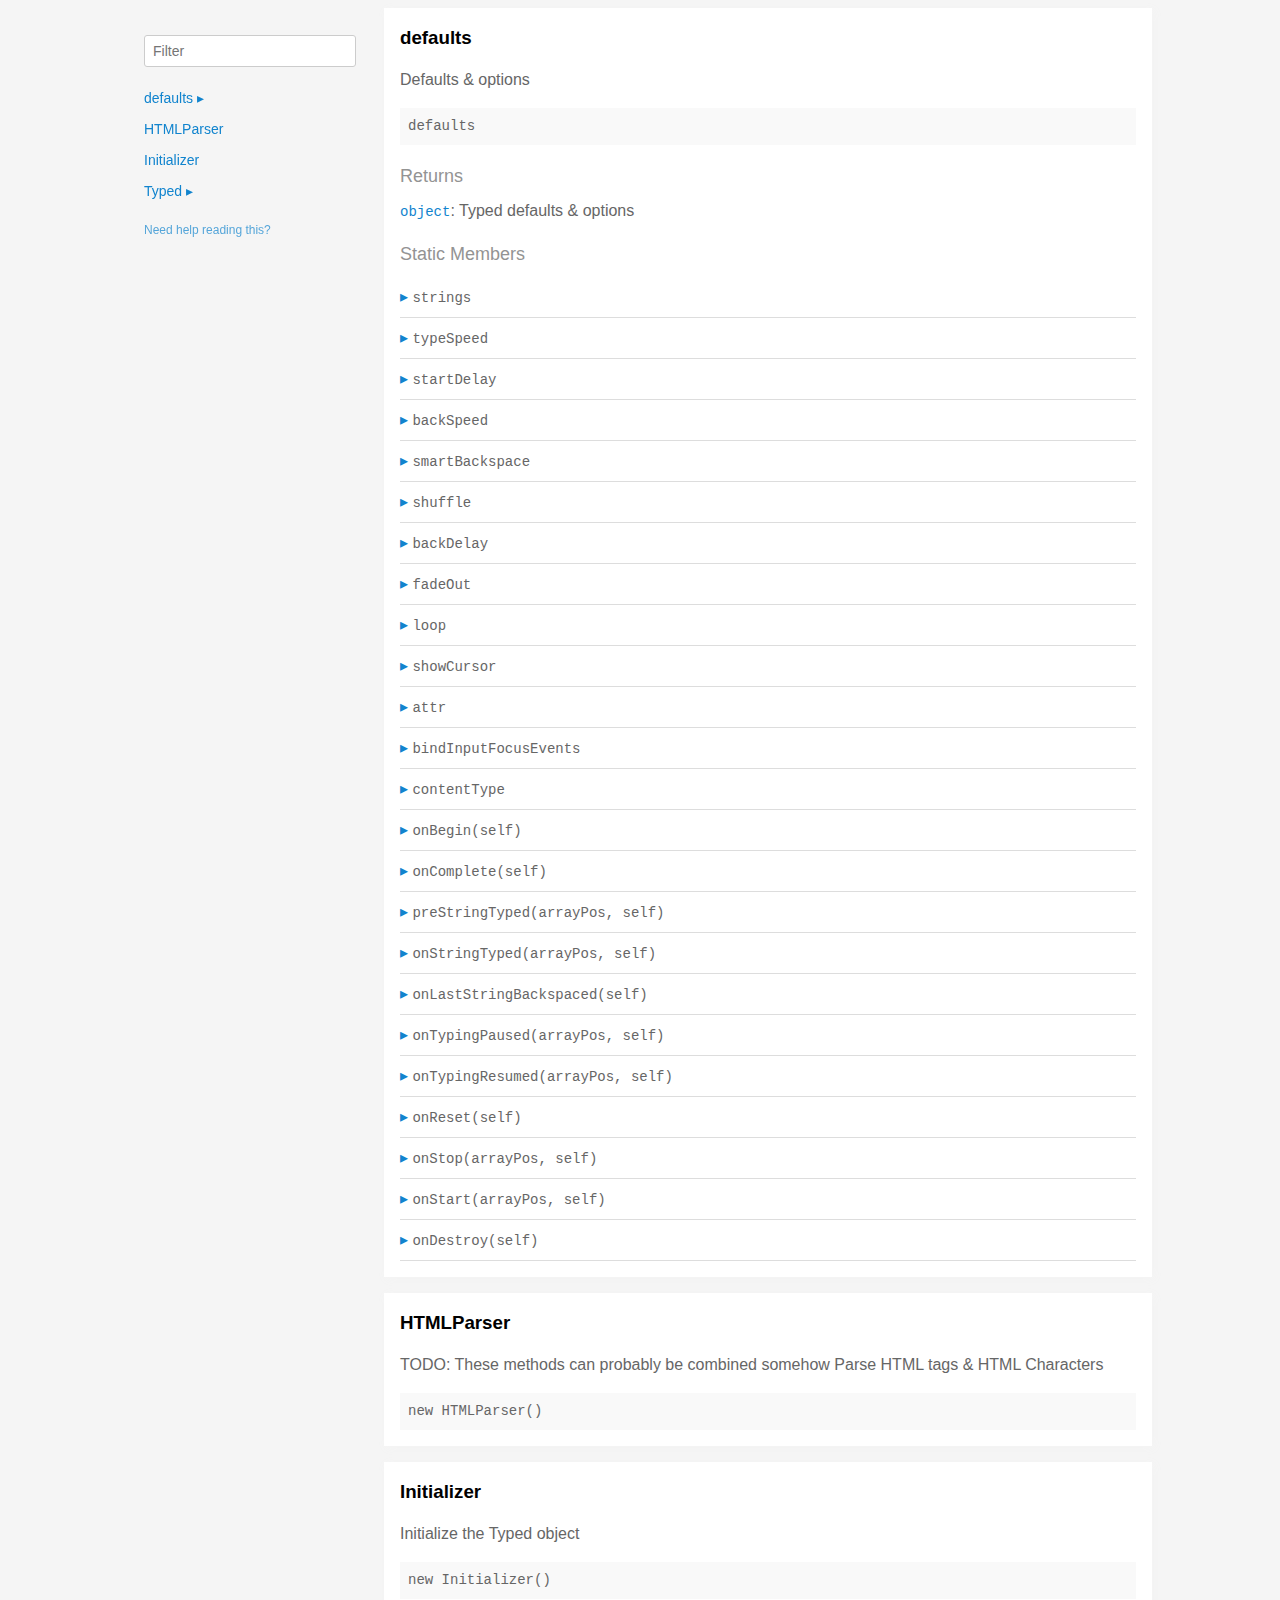
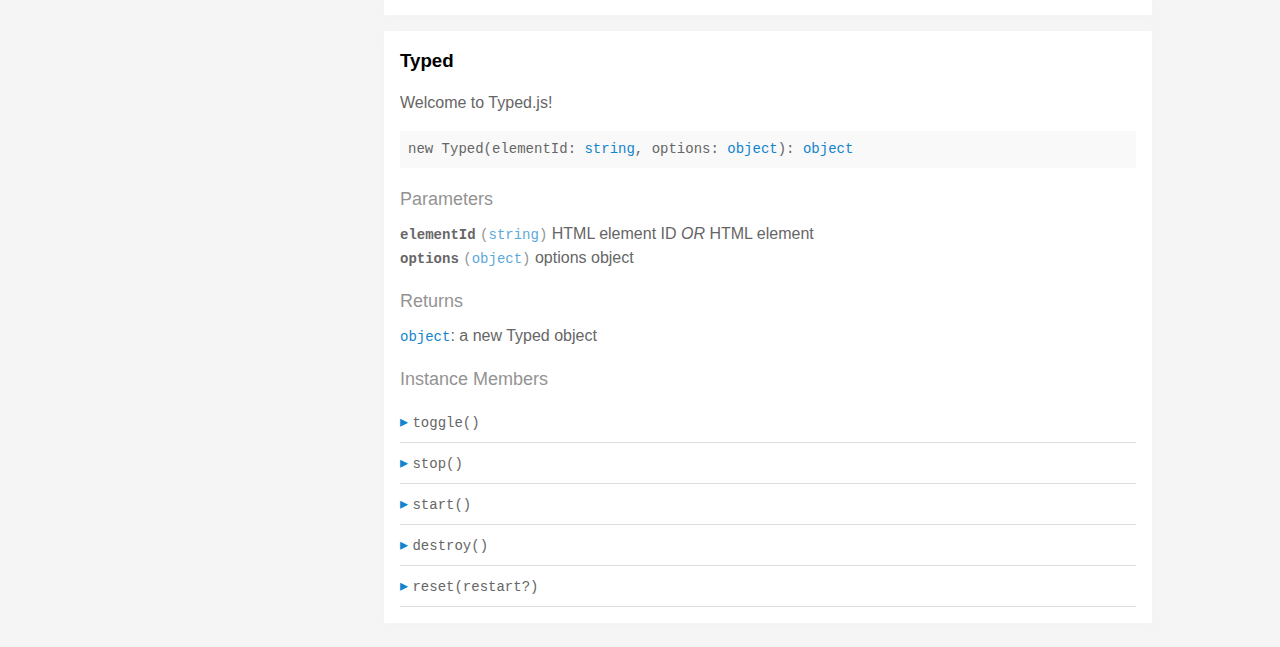
<file: assets/typed.js-master/docs/index.html>
<!doctype html>
<html>
<head>
  <meta charset='utf-8' />
  <title>  | Documentation</title>
  <meta name='viewport' content='width=device-width,initial-scale=1'>
  <link href='assets/bass.css' type='text/css' rel='stylesheet' />
  <link href='assets/style.css' type='text/css' rel='stylesheet' />
  <link href='assets/github.css' type='text/css' rel='stylesheet' />
</head>
<body class='documentation'>
  <div class='max-width-4 mx-auto'>
    <div class='clearfix md-mxn2'>
      <div class='fixed xs-hide fix-3 overflow-auto max-height-100'>
        <div class='py1 px2'>
          <h3 class='mb0 no-anchor'></h3>
          <div class='mb1'><code></code></div>
          <input
            placeholder='Filter'
            id='filter-input'
            class='col12 block input'
            type='text' />
          <div id='toc'>
            <ul class='list-reset h5 py1-ul'>
              
                
                <li><a
                  href='#defaults'
                  class=" toggle-sibling">
                  defaults
                  <span class='icon'>▸</span>
                </a>
                
                <div class='toggle-target display-none'>
                  
                  <ul class='list-reset py1-ul pl1'>
                    <li class='h5'><span>Static members</span></li>
                    
                      <li><a
                        href='#defaults.strings'
                        class='regular pre-open'>
                        .strings
                      </a></li>
                    
                      <li><a
                        href='#defaults.typeSpeed'
                        class='regular pre-open'>
                        .typeSpeed
                      </a></li>
                    
                      <li><a
                        href='#defaults.startDelay'
                        class='regular pre-open'>
                        .startDelay
                      </a></li>
                    
                      <li><a
                        href='#defaults.backSpeed'
                        class='regular pre-open'>
                        .backSpeed
                      </a></li>
                    
                      <li><a
                        href='#defaults.smartBackspace'
                        class='regular pre-open'>
                        .smartBackspace
                      </a></li>
                    
                      <li><a
                        href='#defaults.shuffle'
                        class='regular pre-open'>
                        .shuffle
                      </a></li>
                    
                      <li><a
                        href='#defaults.backDelay'
                        class='regular pre-open'>
                        .backDelay
                      </a></li>
                    
                      <li><a
                        href='#defaults.fadeOut'
                        class='regular pre-open'>
                        .fadeOut
                      </a></li>
                    
                      <li><a
                        href='#defaults.loop'
                        class='regular pre-open'>
                        .loop
                      </a></li>
                    
                      <li><a
                        href='#defaults.showCursor'
                        class='regular pre-open'>
                        .showCursor
                      </a></li>
                    
                      <li><a
                        href='#defaults.attr'
                        class='regular pre-open'>
                        .attr
                      </a></li>
                    
                      <li><a
                        href='#defaults.bindInputFocusEvents'
                        class='regular pre-open'>
                        .bindInputFocusEvents
                      </a></li>
                    
                      <li><a
                        href='#defaults.contentType'
                        class='regular pre-open'>
                        .contentType
                      </a></li>

                      <li><a
                        href='#defaults.onBegin'
                        class='regular pre-open'>
                        .onBegin
                      </a></li>

                      <li><a
                        href='#defaults.onComplete'
                        class='regular pre-open'>
                        .onComplete
                      </a></li>
                    
                      <li><a
                        href='#defaults.preStringTyped'
                        class='regular pre-open'>
                        .preStringTyped
                      </a></li>
                    
                      <li><a
                        href='#defaults.onStringTyped'
                        class='regular pre-open'>
                        .onStringTyped
                      </a></li>
                    
                      <li><a
                        href='#defaults.onLastStringBackspaced'
                        class='regular pre-open'>
                        .onLastStringBackspaced
                      </a></li>
                    
                      <li><a
                        href='#defaults.onTypingPaused'
                        class='regular pre-open'>
                        .onTypingPaused
                      </a></li>
                    
                      <li><a
                        href='#defaults.onTypingResumed'
                        class='regular pre-open'>
                        .onTypingResumed
                      </a></li>
                    
                      <li><a
                        href='#defaults.onReset'
                        class='regular pre-open'>
                        .onReset
                      </a></li>
                    
                      <li><a
                        href='#defaults.onStop'
                        class='regular pre-open'>
                        .onStop
                      </a></li>
                    
                      <li><a
                        href='#defaults.onStart'
                        class='regular pre-open'>
                        .onStart
                      </a></li>
                    
                      <li><a
                        href='#defaults.onDestroy'
                        class='regular pre-open'>
                        .onDestroy
                      </a></li>
                    
                    </ul>
                  
                  
                  
                </div>
                
                </li>
              
                
                <li><a
                  href='#htmlparser'
                  class="">
                  HTMLParser
                  
                </a>
                
                </li>
              
                
                <li><a
                  href='#initializer'
                  class="">
                  Initializer
                  
                </a>
                
                </li>
              
                
                <li><a
                  href='#typed'
                  class=" toggle-sibling">
                  Typed
                  <span class='icon'>▸</span>
                </a>
                
                <div class='toggle-target display-none'>
                  
                  
                    <ul class='list-reset py1-ul pl1'>
                      <li class='h5'><span>Instance members</span></li>
                      
                      <li><a
                        href='#Typed#toggle'
                        class='regular pre-open'>
                        #toggle
                      </a></li>
                      
                      <li><a
                        href='#Typed#stop'
                        class='regular pre-open'>
                        #stop
                      </a></li>
                      
                      <li><a
                        href='#Typed#start'
                        class='regular pre-open'>
                        #start
                      </a></li>
                      
                      <li><a
                        href='#Typed#destroy'
                        class='regular pre-open'>
                        #destroy
                      </a></li>
                      
                      <li><a
                        href='#Typed#reset'
                        class='regular pre-open'>
                        #reset
                      </a></li>
                      
                    </ul>
                  
                  
                </div>
                
                </li>
              
            </ul>
          </div>
          <div class='mt1 h6 quiet'>
            <a href='http://documentation.js.org/reading-documentation.html'>Need help reading this?</a>
          </div>
        </div>
      </div>
      <div class='fix-margin-3'>
        
          
            <section class='p2 mb2 clearfix bg-white minishadow'>

  
  <div class='clearfix'>
    
    <h3 class='fl m0' id='defaults'>
      defaults
    </h3>
    
    
  </div>
  

  <p>Defaults &#x26; options</p>


  <div class='pre p1 fill-light mt0'>defaults</div>
  
  

  
  
  
  
  

  

  

  
    
      <div class='py1 quiet mt1 prose-big'>Returns</div>
      <code><a href="https://developer.mozilla.org/en-US/docs/Web/JavaScript/Reference/Global_Objects/Object">object</a></code>:
        Typed defaults &#x26; options

      
    
  

  

  

  
    <div class='py1 quiet mt1 prose-big'>Static Members</div>
    <div class="clearfix">
  
    <div class='border-bottom' id='defaults.strings'>
      <div class="clearfix small pointer toggle-sibling">
        <div class="py1 contain">
            <a class='icon pin-right py1 dark-link caret-right'>▸</a>
            <span class='code strong strong truncate'>strings</span>
        </div>
      </div>
      <div class="clearfix display-none toggle-target">
        <section class='p2 mb2 clearfix bg-white minishadow'>

  

  

  <div class='pre p1 fill-light mt0'>strings</div>
  
  

  
  
  
  
  

  

  
    <div class='py1 quiet mt1 prose-big'>Properties</div>
    <div>
      
        <div class='space-bottom0'>
          <span class='code bold'>strings</span> <code class='quiet'>(<a href="https://developer.mozilla.org/en-US/docs/Web/JavaScript/Reference/Global_Objects/Array">array</a>)</code>
          : strings to be typed

          
        </div>
      
        <div class='space-bottom0'>
          <span class='code bold'>stringsElement</span> <code class='quiet'>(<a href="https://developer.mozilla.org/en-US/docs/Web/JavaScript/Reference/Global_Objects/String">string</a>)</code>
          : ID of element containing string children

          
        </div>
      
    </div>
  

  

  

  

  

  

  
</section>

      </div>
    </div>
  
    <div class='border-bottom' id='defaults.typeSpeed'>
      <div class="clearfix small pointer toggle-sibling">
        <div class="py1 contain">
            <a class='icon pin-right py1 dark-link caret-right'>▸</a>
            <span class='code strong strong truncate'>typeSpeed</span>
        </div>
      </div>
      <div class="clearfix display-none toggle-target">
        <section class='p2 mb2 clearfix bg-white minishadow'>

  

  

  <div class='pre p1 fill-light mt0'>typeSpeed</div>
  
  

  
  
  
  
  

  

  
    <div class='py1 quiet mt1 prose-big'>Properties</div>
    <div>
      
        <div class='space-bottom0'>
          <span class='code bold'>typeSpeed</span> <code class='quiet'>(<a href="https://developer.mozilla.org/en-US/docs/Web/JavaScript/Reference/Global_Objects/Number">number</a>)</code>
          : type speed in milliseconds

          
        </div>
      
    </div>
  

  

  

  

  

  

  
</section>

      </div>
    </div>
  
    <div class='border-bottom' id='defaults.startDelay'>
      <div class="clearfix small pointer toggle-sibling">
        <div class="py1 contain">
            <a class='icon pin-right py1 dark-link caret-right'>▸</a>
            <span class='code strong strong truncate'>startDelay</span>
        </div>
      </div>
      <div class="clearfix display-none toggle-target">
        <section class='p2 mb2 clearfix bg-white minishadow'>

  

  

  <div class='pre p1 fill-light mt0'>startDelay</div>
  
  

  
  
  
  
  

  

  
    <div class='py1 quiet mt1 prose-big'>Properties</div>
    <div>
      
        <div class='space-bottom0'>
          <span class='code bold'>startDelay</span> <code class='quiet'>(<a href="https://developer.mozilla.org/en-US/docs/Web/JavaScript/Reference/Global_Objects/Number">number</a>)</code>
          : time before typing starts in milliseconds

          
        </div>
      
    </div>
  

  

  

  

  

  

  
</section>

      </div>
    </div>
  
    <div class='border-bottom' id='defaults.backSpeed'>
      <div class="clearfix small pointer toggle-sibling">
        <div class="py1 contain">
            <a class='icon pin-right py1 dark-link caret-right'>▸</a>
            <span class='code strong strong truncate'>backSpeed</span>
        </div>
      </div>
      <div class="clearfix display-none toggle-target">
        <section class='p2 mb2 clearfix bg-white minishadow'>

  

  

  <div class='pre p1 fill-light mt0'>backSpeed</div>
  
  

  
  
  
  
  

  

  
    <div class='py1 quiet mt1 prose-big'>Properties</div>
    <div>
      
        <div class='space-bottom0'>
          <span class='code bold'>backSpeed</span> <code class='quiet'>(<a href="https://developer.mozilla.org/en-US/docs/Web/JavaScript/Reference/Global_Objects/Number">number</a>)</code>
          : backspacing speed in milliseconds

          
        </div>
      
    </div>
  

  

  

  

  

  

  
</section>

      </div>
    </div>
  
    <div class='border-bottom' id='defaults.smartBackspace'>
      <div class="clearfix small pointer toggle-sibling">
        <div class="py1 contain">
            <a class='icon pin-right py1 dark-link caret-right'>▸</a>
            <span class='code strong strong truncate'>smartBackspace</span>
        </div>
      </div>
      <div class="clearfix display-none toggle-target">
        <section class='p2 mb2 clearfix bg-white minishadow'>

  

  

  <div class='pre p1 fill-light mt0'>smartBackspace</div>
  
  

  
  
  
  
  

  

  
    <div class='py1 quiet mt1 prose-big'>Properties</div>
    <div>
      
        <div class='space-bottom0'>
          <span class='code bold'>smartBackspace</span> <code class='quiet'>(<a href="https://developer.mozilla.org/en-US/docs/Web/JavaScript/Reference/Global_Objects/Boolean">boolean</a>)</code>
          : only backspace what doesn't match the previous string

          
        </div>
      
    </div>
  

  

  

  

  

  

  
</section>

      </div>
    </div>
  
    <div class='border-bottom' id='defaults.shuffle'>
      <div class="clearfix small pointer toggle-sibling">
        <div class="py1 contain">
            <a class='icon pin-right py1 dark-link caret-right'>▸</a>
            <span class='code strong strong truncate'>shuffle</span>
        </div>
      </div>
      <div class="clearfix display-none toggle-target">
        <section class='p2 mb2 clearfix bg-white minishadow'>

  

  

  <div class='pre p1 fill-light mt0'>shuffle</div>
  
  

  
  
  
  
  

  

  
    <div class='py1 quiet mt1 prose-big'>Properties</div>
    <div>
      
        <div class='space-bottom0'>
          <span class='code bold'>shuffle</span> <code class='quiet'>(<a href="https://developer.mozilla.org/en-US/docs/Web/JavaScript/Reference/Global_Objects/Boolean">boolean</a>)</code>
          : shuffle the strings

          
        </div>
      
    </div>
  

  

  

  

  

  

  
</section>

      </div>
    </div>
  
    <div class='border-bottom' id='defaults.backDelay'>
      <div class="clearfix small pointer toggle-sibling">
        <div class="py1 contain">
            <a class='icon pin-right py1 dark-link caret-right'>▸</a>
            <span class='code strong strong truncate'>backDelay</span>
        </div>
      </div>
      <div class="clearfix display-none toggle-target">
        <section class='p2 mb2 clearfix bg-white minishadow'>

  

  

  <div class='pre p1 fill-light mt0'>backDelay</div>
  
  

  
  
  
  
  

  

  
    <div class='py1 quiet mt1 prose-big'>Properties</div>
    <div>
      
        <div class='space-bottom0'>
          <span class='code bold'>backDelay</span> <code class='quiet'>(<a href="https://developer.mozilla.org/en-US/docs/Web/JavaScript/Reference/Global_Objects/Number">number</a>)</code>
          : time before backspacing in milliseconds

          
        </div>
      
    </div>
  

  

  

  

  

  

  
</section>

      </div>
    </div>
  
    <div class='border-bottom' id='defaults.fadeOut'>
      <div class="clearfix small pointer toggle-sibling">
        <div class="py1 contain">
            <a class='icon pin-right py1 dark-link caret-right'>▸</a>
            <span class='code strong strong truncate'>fadeOut</span>
        </div>
      </div>
      <div class="clearfix display-none toggle-target">
        <section class='p2 mb2 clearfix bg-white minishadow'>

  

  

  <div class='pre p1 fill-light mt0'>fadeOut</div>
  
  

  
  
  
  
  

  

  
    <div class='py1 quiet mt1 prose-big'>Properties</div>
    <div>
      
        <div class='space-bottom0'>
          <span class='code bold'>fadeOut</span> <code class='quiet'>(<a href="https://developer.mozilla.org/en-US/docs/Web/JavaScript/Reference/Global_Objects/Boolean">boolean</a>)</code>
          : Fade out instead of backspace

          
        </div>
      
        <div class='space-bottom0'>
          <span class='code bold'>fadeOutClass</span> <code class='quiet'>(<a href="https://developer.mozilla.org/en-US/docs/Web/JavaScript/Reference/Global_Objects/String">string</a>)</code>
          : css class for fade animation

          
        </div>
      
        <div class='space-bottom0'>
          <span class='code bold'>fadeOutDelay</span> <code class='quiet'>(<a href="https://developer.mozilla.org/en-US/docs/Web/JavaScript/Reference/Global_Objects/Boolean">boolean</a>)</code>
          : Fade out delay in milliseconds

          
        </div>
      
    </div>
  

  

  

  

  

  

  
</section>

      </div>
    </div>
  
    <div class='border-bottom' id='defaults.loop'>
      <div class="clearfix small pointer toggle-sibling">
        <div class="py1 contain">
            <a class='icon pin-right py1 dark-link caret-right'>▸</a>
            <span class='code strong strong truncate'>loop</span>
        </div>
      </div>
      <div class="clearfix display-none toggle-target">
        <section class='p2 mb2 clearfix bg-white minishadow'>

  

  

  <div class='pre p1 fill-light mt0'>loop</div>
  
  

  
  
  
  
  

  

  
    <div class='py1 quiet mt1 prose-big'>Properties</div>
    <div>
      
        <div class='space-bottom0'>
          <span class='code bold'>loop</span> <code class='quiet'>(<a href="https://developer.mozilla.org/en-US/docs/Web/JavaScript/Reference/Global_Objects/Boolean">boolean</a>)</code>
          : loop strings

          
        </div>
      
        <div class='space-bottom0'>
          <span class='code bold'>loopCount</span> <code class='quiet'>(<a href="https://developer.mozilla.org/en-US/docs/Web/JavaScript/Reference/Global_Objects/Number">number</a>)</code>
          : amount of loops

          
        </div>
      
    </div>
  

  

  

  

  

  

  
</section>

      </div>
    </div>
  
    <div class='border-bottom' id='defaults.showCursor'>
      <div class="clearfix small pointer toggle-sibling">
        <div class="py1 contain">
            <a class='icon pin-right py1 dark-link caret-right'>▸</a>
            <span class='code strong strong truncate'>showCursor</span>
        </div>
      </div>
      <div class="clearfix display-none toggle-target">
        <section class='p2 mb2 clearfix bg-white minishadow'>

  

  

  <div class='pre p1 fill-light mt0'>showCursor</div>
  
  

  
  
  
  
  

  

  
    <div class='py1 quiet mt1 prose-big'>Properties</div>
    <div>
      
        <div class='space-bottom0'>
          <span class='code bold'>showCursor</span> <code class='quiet'>(<a href="https://developer.mozilla.org/en-US/docs/Web/JavaScript/Reference/Global_Objects/Boolean">boolean</a>)</code>
          : show cursor

          
        </div>
      
        <div class='space-bottom0'>
          <span class='code bold'>cursorChar</span> <code class='quiet'>(<a href="https://developer.mozilla.org/en-US/docs/Web/JavaScript/Reference/Global_Objects/String">string</a>)</code>
          : character for cursor

          
        </div>
      
        <div class='space-bottom0'>
          <span class='code bold'>autoInsertCss</span> <code class='quiet'>(<a href="https://developer.mozilla.org/en-US/docs/Web/JavaScript/Reference/Global_Objects/Boolean">boolean</a>)</code>
          : insert CSS for cursor and fadeOut into HTML 
<head>

          
        </div>
      
    </div>
  

  

  

  

  

  

  
</section>

      </div>
    </div>
  
    <div class='border-bottom' id='defaults.attr'>
      <div class="clearfix small pointer toggle-sibling">
        <div class="py1 contain">
            <a class='icon pin-right py1 dark-link caret-right'>▸</a>
            <span class='code strong strong truncate'>attr</span>
        </div>
      </div>
      <div class="clearfix display-none toggle-target">
        <section class='p2 mb2 clearfix bg-white minishadow'>

  

  

  <div class='pre p1 fill-light mt0'>attr</div>
  
  

  
  
  
  
  

  

  
    <div class='py1 quiet mt1 prose-big'>Properties</div>
    <div>
      
        <div class='space-bottom0'>
          <span class='code bold'>attr</span> <code class='quiet'>(<a href="https://developer.mozilla.org/en-US/docs/Web/JavaScript/Reference/Global_Objects/String">string</a>)</code>
          : attribute for typing
Ex: input placeholder, value, or just HTML text

          
        </div>
      
    </div>
  

  

  

  

  

  

  
</section>

      </div>
    </div>
  
    <div class='border-bottom' id='defaults.bindInputFocusEvents'>
      <div class="clearfix small pointer toggle-sibling">
        <div class="py1 contain">
            <a class='icon pin-right py1 dark-link caret-right'>▸</a>
            <span class='code strong strong truncate'>bindInputFocusEvents</span>
        </div>
      </div>
      <div class="clearfix display-none toggle-target">
        <section class='p2 mb2 clearfix bg-white minishadow'>

  

  

  <div class='pre p1 fill-light mt0'>bindInputFocusEvents</div>
  
  

  
  
  
  
  

  

  
    <div class='py1 quiet mt1 prose-big'>Properties</div>
    <div>
      
        <div class='space-bottom0'>
          <span class='code bold'>bindInputFocusEvents</span> <code class='quiet'>(<a href="https://developer.mozilla.org/en-US/docs/Web/JavaScript/Reference/Global_Objects/Boolean">boolean</a>)</code>
          : bind to focus and blur if el is text input

          
        </div>
      
    </div>
  

  

  

  

  

  

  
</section>

      </div>
    </div>
  
    <div class='border-bottom' id='defaults.contentType'>
      <div class="clearfix small pointer toggle-sibling">
        <div class="py1 contain">
            <a class='icon pin-right py1 dark-link caret-right'>▸</a>
            <span class='code strong strong truncate'>contentType</span>
        </div>
      </div>
      <div class="clearfix display-none toggle-target">
        <section class='p2 mb2 clearfix bg-white minishadow'>

  

  

  <div class='pre p1 fill-light mt0'>contentType</div>
  
  

  
  
  
  
  

  

  
    <div class='py1 quiet mt1 prose-big'>Properties</div>
    <div>
      
        <div class='space-bottom0'>
          <span class='code bold'>contentType</span> <code class='quiet'>(<a href="https://developer.mozilla.org/en-US/docs/Web/JavaScript/Reference/Global_Objects/String">string</a>)</code>
          : 'html' or 'null' for plaintext

          
        </div>
      
    </div>
  

  

  

  

  

  

  
</section>

      </div>
    </div>
  
    <div class='border-bottom' id='defaults.onBegin'>
      <div class="clearfix small pointer toggle-sibling">
        <div class="py1 contain">
            <a class='icon pin-right py1 dark-link caret-right'>▸</a>
            <span class='code strong strong truncate'>onBegin(self)</span>
        </div>
      </div>
      <div class="clearfix display-none toggle-target">
        <section class='p2 mb2 clearfix bg-white minishadow'>

  

  <p>Before it begins typing</p>

  <div class='pre p1 fill-light mt0'>onBegin(self: <a href="#typed">Typed</a>)</div>
  
    <div class='py1 quiet mt1 prose-big'>Parameters</div>
    <div class='prose'>
      
        <div class='space-bottom0'>
          <div>
            <span class='code bold'>self</span> <code class='quiet'>(<a href="#typed">Typed</a>)</code>
	    
          </div>
          
        </div>
      
    </div>
  
</section>

      </div>
    </div>

    <div class='border-bottom' id='defaults.onComplete'>
      <div class="clearfix small pointer toggle-sibling">
        <div class="py1 contain">
            <a class='icon pin-right py1 dark-link caret-right'>▸</a>
            <span class='code strong strong truncate'>onComplete(self)</span>
        </div>
      </div>
      <div class="clearfix display-none toggle-target">
        <section class='p2 mb2 clearfix bg-white minishadow'>

  

  <p>All typing is complete</p>


  <div class='pre p1 fill-light mt0'>onComplete(self: <a href="#typed">Typed</a>)</div>
  
  

  
  
  
  
  

  
    <div class='py1 quiet mt1 prose-big'>Parameters</div>
    <div class='prose'>
      
        <div class='space-bottom0'>
          <div>
            <span class='code bold'>self</span> <code class='quiet'>(<a href="#typed">Typed</a>)</code>
	    
          </div>
          
        </div>
      
    </div>
  

  

  

  

  

  

  

  
</section>

      </div>
    </div>
  
    <div class='border-bottom' id='defaults.preStringTyped'>
      <div class="clearfix small pointer toggle-sibling">
        <div class="py1 contain">
            <a class='icon pin-right py1 dark-link caret-right'>▸</a>
            <span class='code strong strong truncate'>preStringTyped(arrayPos, self)</span>
        </div>
      </div>
      <div class="clearfix display-none toggle-target">
        <section class='p2 mb2 clearfix bg-white minishadow'>

  

  <p>Before each string is typed</p>


  <div class='pre p1 fill-light mt0'>preStringTyped(arrayPos: <a href="https://developer.mozilla.org/en-US/docs/Web/JavaScript/Reference/Global_Objects/Number">number</a>, self: <a href="#typed">Typed</a>)</div>
  
  

  
  
  
  
  

  
    <div class='py1 quiet mt1 prose-big'>Parameters</div>
    <div class='prose'>
      
        <div class='space-bottom0'>
          <div>
            <span class='code bold'>arrayPos</span> <code class='quiet'>(<a href="https://developer.mozilla.org/en-US/docs/Web/JavaScript/Reference/Global_Objects/Number">number</a>)</code>
	    
          </div>
          
        </div>
      
        <div class='space-bottom0'>
          <div>
            <span class='code bold'>self</span> <code class='quiet'>(<a href="#typed">Typed</a>)</code>
	    
          </div>
          
        </div>
      
    </div>
  

  

  

  

  

  

  

  
</section>

      </div>
    </div>
  
    <div class='border-bottom' id='defaults.onStringTyped'>
      <div class="clearfix small pointer toggle-sibling">
        <div class="py1 contain">
            <a class='icon pin-right py1 dark-link caret-right'>▸</a>
            <span class='code strong strong truncate'>onStringTyped(arrayPos, self)</span>
        </div>
      </div>
      <div class="clearfix display-none toggle-target">
        <section class='p2 mb2 clearfix bg-white minishadow'>

  

  <p>After each string is typed</p>


  <div class='pre p1 fill-light mt0'>onStringTyped(arrayPos: <a href="https://developer.mozilla.org/en-US/docs/Web/JavaScript/Reference/Global_Objects/Number">number</a>, self: <a href="#typed">Typed</a>)</div>
  
  

  
  
  
  
  

  
    <div class='py1 quiet mt1 prose-big'>Parameters</div>
    <div class='prose'>
      
        <div class='space-bottom0'>
          <div>
            <span class='code bold'>arrayPos</span> <code class='quiet'>(<a href="https://developer.mozilla.org/en-US/docs/Web/JavaScript/Reference/Global_Objects/Number">number</a>)</code>
	    
          </div>
          
        </div>
      
        <div class='space-bottom0'>
          <div>
            <span class='code bold'>self</span> <code class='quiet'>(<a href="#typed">Typed</a>)</code>
	    
          </div>
          
        </div>
      
    </div>
  

  

  

  

  

  

  

  
</section>

      </div>
    </div>
  
    <div class='border-bottom' id='defaults.onLastStringBackspaced'>
      <div class="clearfix small pointer toggle-sibling">
        <div class="py1 contain">
            <a class='icon pin-right py1 dark-link caret-right'>▸</a>
            <span class='code strong strong truncate'>onLastStringBackspaced(self)</span>
        </div>
      </div>
      <div class="clearfix display-none toggle-target">
        <section class='p2 mb2 clearfix bg-white minishadow'>

  

  <p>During looping, after last string is typed</p>


  <div class='pre p1 fill-light mt0'>onLastStringBackspaced(self: <a href="#typed">Typed</a>)</div>
  
  

  
  
  
  
  

  
    <div class='py1 quiet mt1 prose-big'>Parameters</div>
    <div class='prose'>
      
        <div class='space-bottom0'>
          <div>
            <span class='code bold'>self</span> <code class='quiet'>(<a href="#typed">Typed</a>)</code>
	    
          </div>
          
        </div>
      
    </div>
  

  

  

  

  

  

  

  
</section>

      </div>
    </div>
  
    <div class='border-bottom' id='defaults.onTypingPaused'>
      <div class="clearfix small pointer toggle-sibling">
        <div class="py1 contain">
            <a class='icon pin-right py1 dark-link caret-right'>▸</a>
            <span class='code strong strong truncate'>onTypingPaused(arrayPos, self)</span>
        </div>
      </div>
      <div class="clearfix display-none toggle-target">
        <section class='p2 mb2 clearfix bg-white minishadow'>

  

  <p>Typing has been stopped</p>


  <div class='pre p1 fill-light mt0'>onTypingPaused(arrayPos: <a href="https://developer.mozilla.org/en-US/docs/Web/JavaScript/Reference/Global_Objects/Number">number</a>, self: <a href="#typed">Typed</a>)</div>
  
  

  
  
  
  
  

  
    <div class='py1 quiet mt1 prose-big'>Parameters</div>
    <div class='prose'>
      
        <div class='space-bottom0'>
          <div>
            <span class='code bold'>arrayPos</span> <code class='quiet'>(<a href="https://developer.mozilla.org/en-US/docs/Web/JavaScript/Reference/Global_Objects/Number">number</a>)</code>
	    
          </div>
          
        </div>
      
        <div class='space-bottom0'>
          <div>
            <span class='code bold'>self</span> <code class='quiet'>(<a href="#typed">Typed</a>)</code>
	    
          </div>
          
        </div>
      
    </div>
  

  

  

  

  

  

  

  
</section>

      </div>
    </div>
  
    <div class='border-bottom' id='defaults.onTypingResumed'>
      <div class="clearfix small pointer toggle-sibling">
        <div class="py1 contain">
            <a class='icon pin-right py1 dark-link caret-right'>▸</a>
            <span class='code strong strong truncate'>onTypingResumed(arrayPos, self)</span>
        </div>
      </div>
      <div class="clearfix display-none toggle-target">
        <section class='p2 mb2 clearfix bg-white minishadow'>

  

  <p>Typing has been started after being stopped</p>


  <div class='pre p1 fill-light mt0'>onTypingResumed(arrayPos: <a href="https://developer.mozilla.org/en-US/docs/Web/JavaScript/Reference/Global_Objects/Number">number</a>, self: <a href="#typed">Typed</a>)</div>
  
  

  
  
  
  
  

  
    <div class='py1 quiet mt1 prose-big'>Parameters</div>
    <div class='prose'>
      
        <div class='space-bottom0'>
          <div>
            <span class='code bold'>arrayPos</span> <code class='quiet'>(<a href="https://developer.mozilla.org/en-US/docs/Web/JavaScript/Reference/Global_Objects/Number">number</a>)</code>
	    
          </div>
          
        </div>
      
        <div class='space-bottom0'>
          <div>
            <span class='code bold'>self</span> <code class='quiet'>(<a href="#typed">Typed</a>)</code>
	    
          </div>
          
        </div>
      
    </div>
  

  

  

  

  

  

  

  
</section>

      </div>
    </div>
  
    <div class='border-bottom' id='defaults.onReset'>
      <div class="clearfix small pointer toggle-sibling">
        <div class="py1 contain">
            <a class='icon pin-right py1 dark-link caret-right'>▸</a>
            <span class='code strong strong truncate'>onReset(self)</span>
        </div>
      </div>
      <div class="clearfix display-none toggle-target">
        <section class='p2 mb2 clearfix bg-white minishadow'>

  

  <p>After reset</p>


  <div class='pre p1 fill-light mt0'>onReset(self: <a href="#typed">Typed</a>)</div>
  
  

  
  
  
  
  

  
    <div class='py1 quiet mt1 prose-big'>Parameters</div>
    <div class='prose'>
      
        <div class='space-bottom0'>
          <div>
            <span class='code bold'>self</span> <code class='quiet'>(<a href="#typed">Typed</a>)</code>
	    
          </div>
          
        </div>
      
    </div>
  

  

  

  

  

  

  

  
</section>

      </div>
    </div>
  
    <div class='border-bottom' id='defaults.onStop'>
      <div class="clearfix small pointer toggle-sibling">
        <div class="py1 contain">
            <a class='icon pin-right py1 dark-link caret-right'>▸</a>
            <span class='code strong strong truncate'>onStop(arrayPos, self)</span>
        </div>
      </div>
      <div class="clearfix display-none toggle-target">
        <section class='p2 mb2 clearfix bg-white minishadow'>

  

  <p>After stop</p>


  <div class='pre p1 fill-light mt0'>onStop(arrayPos: <a href="https://developer.mozilla.org/en-US/docs/Web/JavaScript/Reference/Global_Objects/Number">number</a>, self: <a href="#typed">Typed</a>)</div>
  
  

  
  
  
  
  

  
    <div class='py1 quiet mt1 prose-big'>Parameters</div>
    <div class='prose'>
      
        <div class='space-bottom0'>
          <div>
            <span class='code bold'>arrayPos</span> <code class='quiet'>(<a href="https://developer.mozilla.org/en-US/docs/Web/JavaScript/Reference/Global_Objects/Number">number</a>)</code>
	    
          </div>
          
        </div>
      
        <div class='space-bottom0'>
          <div>
            <span class='code bold'>self</span> <code class='quiet'>(<a href="#typed">Typed</a>)</code>
	    
          </div>
          
        </div>
      
    </div>
  

  

  

  

  

  

  

  
</section>

      </div>
    </div>
  
    <div class='border-bottom' id='defaults.onStart'>
      <div class="clearfix small pointer toggle-sibling">
        <div class="py1 contain">
            <a class='icon pin-right py1 dark-link caret-right'>▸</a>
            <span class='code strong strong truncate'>onStart(arrayPos, self)</span>
        </div>
      </div>
      <div class="clearfix display-none toggle-target">
        <section class='p2 mb2 clearfix bg-white minishadow'>

  

  <p>After start</p>


  <div class='pre p1 fill-light mt0'>onStart(arrayPos: <a href="https://developer.mozilla.org/en-US/docs/Web/JavaScript/Reference/Global_Objects/Number">number</a>, self: <a href="#typed">Typed</a>)</div>
  
  

  
  
  
  
  

  
    <div class='py1 quiet mt1 prose-big'>Parameters</div>
    <div class='prose'>
      
        <div class='space-bottom0'>
          <div>
            <span class='code bold'>arrayPos</span> <code class='quiet'>(<a href="https://developer.mozilla.org/en-US/docs/Web/JavaScript/Reference/Global_Objects/Number">number</a>)</code>
	    
          </div>
          
        </div>
      
        <div class='space-bottom0'>
          <div>
            <span class='code bold'>self</span> <code class='quiet'>(<a href="#typed">Typed</a>)</code>
	    
          </div>
          
        </div>
      
    </div>
  

  

  

  

  

  

  

  
</section>

      </div>
    </div>
  
    <div class='border-bottom' id='defaults.onDestroy'>
      <div class="clearfix small pointer toggle-sibling">
        <div class="py1 contain">
            <a class='icon pin-right py1 dark-link caret-right'>▸</a>
            <span class='code strong strong truncate'>onDestroy(self)</span>
        </div>
      </div>
      <div class="clearfix display-none toggle-target">
        <section class='p2 mb2 clearfix bg-white minishadow'>

  

  <p>After destroy</p>


  <div class='pre p1 fill-light mt0'>onDestroy(self: <a href="#typed">Typed</a>)</div>
  
  

  
  
  
  
  

  
    <div class='py1 quiet mt1 prose-big'>Parameters</div>
    <div class='prose'>
      
        <div class='space-bottom0'>
          <div>
            <span class='code bold'>self</span> <code class='quiet'>(<a href="#typed">Typed</a>)</code>
	    
          </div>
          
        </div>
      
    </div>
  

  

  

  

  

  

  

  
</section>

      </div>
    </div>
  
</div>

  

  

  
</section>

          
        
          
            <section class='p2 mb2 clearfix bg-white minishadow'>

  
  <div class='clearfix'>
    
    <h3 class='fl m0' id='htmlparser'>
      HTMLParser
    </h3>
    
    
  </div>
  

  <p>TODO: These methods can probably be combined somehow
Parse HTML tags &#x26; HTML Characters</p>


  <div class='pre p1 fill-light mt0'>new HTMLParser()</div>
  
  

  
  
  
  
  

  

  

  

  

  

  

  

  
</section>

          
        
          
            <section class='p2 mb2 clearfix bg-white minishadow'>

  
  <div class='clearfix'>
    
    <h3 class='fl m0' id='initializer'>
      Initializer
    </h3>
    
    
  </div>
  

  <p>Initialize the Typed object</p>


  <div class='pre p1 fill-light mt0'>new Initializer()</div>
  
  

  
  
  
  
  

  

  

  

  

  

  

  

  
</section>

          
        
          
            <section class='p2 mb2 clearfix bg-white minishadow'>

  
  <div class='clearfix'>
    
    <h3 class='fl m0' id='typed'>
      Typed
    </h3>
    
    
  </div>
  

  <p>Welcome to Typed.js!</p>


  <div class='pre p1 fill-light mt0'>new Typed(elementId: <a href="https://developer.mozilla.org/en-US/docs/Web/JavaScript/Reference/Global_Objects/String">string</a>, options: <a href="https://developer.mozilla.org/en-US/docs/Web/JavaScript/Reference/Global_Objects/Object">object</a>): <a href="https://developer.mozilla.org/en-US/docs/Web/JavaScript/Reference/Global_Objects/Object">object</a></div>
  
  

  
  
  
  
  

  
    <div class='py1 quiet mt1 prose-big'>Parameters</div>
    <div class='prose'>
      
        <div class='space-bottom0'>
          <div>
            <span class='code bold'>elementId</span> <code class='quiet'>(<a href="https://developer.mozilla.org/en-US/docs/Web/JavaScript/Reference/Global_Objects/String">string</a>)</code>
	    HTML element ID 
<em>OR</em>
 HTML element

          </div>
          
        </div>
      
        <div class='space-bottom0'>
          <div>
            <span class='code bold'>options</span> <code class='quiet'>(<a href="https://developer.mozilla.org/en-US/docs/Web/JavaScript/Reference/Global_Objects/Object">object</a>)</code>
	    options object

          </div>
          
        </div>
      
    </div>
  

  

  
    
      <div class='py1 quiet mt1 prose-big'>Returns</div>
      <code><a href="https://developer.mozilla.org/en-US/docs/Web/JavaScript/Reference/Global_Objects/Object">object</a></code>:
        a new Typed object

      
    
  

  

  

  

  
    <div class='py1 quiet mt1 prose-big'>Instance Members</div>
    <div class="clearfix">
  
    <div class='border-bottom' id='Typed#toggle'>
      <div class="clearfix small pointer toggle-sibling">
        <div class="py1 contain">
            <a class='icon pin-right py1 dark-link caret-right'>▸</a>
            <span class='code strong strong truncate'>toggle()</span>
        </div>
      </div>
      <div class="clearfix display-none toggle-target">
        <section class='p2 mb2 clearfix bg-white minishadow'>

  

  <p>Toggle start() and stop() of the Typed instance</p>


  <div class='pre p1 fill-light mt0'>toggle()</div>
  
  

  
  
  
  
  

  

  

  

  

  

  

  

  
</section>

      </div>
    </div>
  
    <div class='border-bottom' id='Typed#stop'>
      <div class="clearfix small pointer toggle-sibling">
        <div class="py1 contain">
            <a class='icon pin-right py1 dark-link caret-right'>▸</a>
            <span class='code strong strong truncate'>stop()</span>
        </div>
      </div>
      <div class="clearfix display-none toggle-target">
        <section class='p2 mb2 clearfix bg-white minishadow'>

  

  <p>Stop typing / backspacing and enable cursor blinking</p>


  <div class='pre p1 fill-light mt0'>stop()</div>
  
  

  
  
  
  
  

  

  

  

  

  

  

  

  
</section>

      </div>
    </div>
  
    <div class='border-bottom' id='Typed#start'>
      <div class="clearfix small pointer toggle-sibling">
        <div class="py1 contain">
            <a class='icon pin-right py1 dark-link caret-right'>▸</a>
            <span class='code strong strong truncate'>start()</span>
        </div>
      </div>
      <div class="clearfix display-none toggle-target">
        <section class='p2 mb2 clearfix bg-white minishadow'>

  

  <p>Start typing / backspacing after being stopped</p>


  <div class='pre p1 fill-light mt0'>start()</div>
  
  

  
  
  
  
  

  

  

  

  

  

  

  

  
</section>

      </div>
    </div>
  
    <div class='border-bottom' id='Typed#destroy'>
      <div class="clearfix small pointer toggle-sibling">
        <div class="py1 contain">
            <a class='icon pin-right py1 dark-link caret-right'>▸</a>
            <span class='code strong strong truncate'>destroy()</span>
        </div>
      </div>
      <div class="clearfix display-none toggle-target">
        <section class='p2 mb2 clearfix bg-white minishadow'>

  

  <p>Destroy this instance of Typed</p>


  <div class='pre p1 fill-light mt0'>destroy()</div>
  
  

  
  
  
  
  

  

  

  

  

  

  

  

  
</section>

      </div>
    </div>
  
    <div class='border-bottom' id='Typed#reset'>
      <div class="clearfix small pointer toggle-sibling">
        <div class="py1 contain">
            <a class='icon pin-right py1 dark-link caret-right'>▸</a>
            <span class='code strong strong truncate'>reset(restart?)</span>
        </div>
      </div>
      <div class="clearfix display-none toggle-target">
        <section class='p2 mb2 clearfix bg-white minishadow'>

  

  <p>Reset Typed and optionally restarts</p>


  <div class='pre p1 fill-light mt0'>reset(restart: <a href="https://developer.mozilla.org/en-US/docs/Web/JavaScript/Reference/Global_Objects/Boolean">boolean</a>?= nser)</div>
  
  

  
  
  
  
  

  
    <div class='py1 quiet mt1 prose-big'>Parameters</div>
    <div class='prose'>
      
        <div class='space-bottom0'>
          <div>
            <span class='code bold'>restart</span> <code class='quiet'>(<a href="https://developer.mozilla.org/en-US/docs/Web/JavaScript/Reference/Global_Objects/Boolean">boolean</a>?= nser)</code>
	    
          </div>
          
        </div>
      
    </div>
  

  

  

  

  

  

  

  
</section>

      </div>
    </div>
  
</div>

  

  
</section>

          
        
      </div>
    </div>
  </div>
  <script src='assets/anchor.js'></script>
  <script src='assets/site.js'></script>
</body>
</html>
</file>
<file: assets/typed.js-master/docs/assets/bass.css>
/*! Basscss | http://basscss.com | MIT License */

.h1{ font-size: 2rem }
.h2{ font-size: 1.5rem }
.h3{ font-size: 1.25rem }
.h4{ font-size: 1rem }
.h5{ font-size: .875rem }
.h6{ font-size: .75rem }

.font-family-inherit{ font-family:inherit }
.font-size-inherit{ font-size:inherit }
.text-decoration-none{ text-decoration:none }

.bold{ font-weight: bold; font-weight: bold }
.regular{ font-weight:normal }
.italic{ font-style:italic }
.caps{ text-transform:uppercase; letter-spacing: .2em; }

.left-align{ text-align:left }
.center{ text-align:center }
.right-align{ text-align:right }
.justify{ text-align:justify }

.nowrap{ white-space:nowrap }
.break-word{ word-wrap:break-word }

.line-height-1{ line-height: 1 }
.line-height-2{ line-height: 1.125 }
.line-height-3{ line-height: 1.25 }
.line-height-4{ line-height: 1.5 }

.list-style-none{ list-style:none }
.underline{ text-decoration:underline }

.truncate{
  max-width:100%;
  overflow:hidden;
  text-overflow:ellipsis;
  white-space:nowrap;
}

.list-reset{
  list-style:none;
  padding-left:0;
}

.inline{ display:inline }
.block{ display:block }
.inline-block{ display:inline-block }
.table{ display:table }
.table-cell{ display:table-cell }

.overflow-hidden{ overflow:hidden }
.overflow-scroll{ overflow:scroll }
.overflow-auto{ overflow:auto }

.clearfix:before,
.clearfix:after{
  content:" ";
  display:table
}
.clearfix:after{ clear:both }

.left{ float:left }
.right{ float:right }

.fit{ max-width:100% }

.max-width-1{ max-width: 24rem }
.max-width-2{ max-width: 32rem }
.max-width-3{ max-width: 48rem }
.max-width-4{ max-width: 64rem }

.border-box{ box-sizing:border-box }

.align-baseline{ vertical-align:baseline }
.align-top{ vertical-align:top }
.align-middle{ vertical-align:middle }
.align-bottom{ vertical-align:bottom }

.m0{ margin:0 }
.mt0{ margin-top:0 }
.mr0{ margin-right:0 }
.mb0{ margin-bottom:0 }
.ml0{ margin-left:0 }
.mx0{ margin-left:0; margin-right:0 }
.my0{ margin-top:0; margin-bottom:0 }

.m1{ margin: .5rem }
.mt1{ margin-top: .5rem }
.mr1{ margin-right: .5rem }
.mb1{ margin-bottom: .5rem }
.ml1{ margin-left: .5rem }
.mx1{ margin-left: .5rem; margin-right: .5rem }
.my1{ margin-top: .5rem; margin-bottom: .5rem }

.m2{ margin: 1rem }
.mt2{ margin-top: 1rem }
.mr2{ margin-right: 1rem }
.mb2{ margin-bottom: 1rem }
.ml2{ margin-left: 1rem }
.mx2{ margin-left: 1rem; margin-right: 1rem }
.my2{ margin-top: 1rem; margin-bottom: 1rem }

.m3{ margin: 2rem }
.mt3{ margin-top: 2rem }
.mr3{ margin-right: 2rem }
.mb3{ margin-bottom: 2rem }
.ml3{ margin-left: 2rem }
.mx3{ margin-left: 2rem; margin-right: 2rem }
.my3{ margin-top: 2rem; margin-bottom: 2rem }

.m4{ margin: 4rem }
.mt4{ margin-top: 4rem }
.mr4{ margin-right: 4rem }
.mb4{ margin-bottom: 4rem }
.ml4{ margin-left: 4rem }
.mx4{ margin-left: 4rem; margin-right: 4rem }
.my4{ margin-top: 4rem; margin-bottom: 4rem }

.mxn1{ margin-left: -.5rem; margin-right: -.5rem; }
.mxn2{ margin-left: -1rem; margin-right: -1rem; }
.mxn3{ margin-left: -2rem; margin-right: -2rem; }
.mxn4{ margin-left: -4rem; margin-right: -4rem; }

.ml-auto{ margin-left:auto }
.mr-auto{ margin-right:auto }
.mx-auto{ margin-left:auto; margin-right:auto; }

.p0{ padding:0 }
.pt0{ padding-top:0 }
.pr0{ padding-right:0 }
.pb0{ padding-bottom:0 }
.pl0{ padding-left:0 }
.px0{ padding-left:0; padding-right:0 }
.py0{ padding-top:0;  padding-bottom:0 }

.p1{ padding: .5rem }
.pt1{ padding-top: .5rem }
.pr1{ padding-right: .5rem }
.pb1{ padding-bottom: .5rem }
.pl1{ padding-left: .5rem }
.py1{ padding-top: .5rem; padding-bottom: .5rem }
.px1{ padding-left: .5rem; padding-right: .5rem }

.p2{ padding: 1rem }
.pt2{ padding-top: 1rem }
.pr2{ padding-right: 1rem }
.pb2{ padding-bottom: 1rem }
.pl2{ padding-left: 1rem }
.py2{ padding-top: 1rem; padding-bottom: 1rem }
.px2{ padding-left: 1rem; padding-right: 1rem }

.p3{ padding: 2rem }
.pt3{ padding-top: 2rem }
.pr3{ padding-right: 2rem }
.pb3{ padding-bottom: 2rem }
.pl3{ padding-left: 2rem }
.py3{ padding-top: 2rem; padding-bottom: 2rem }
.px3{ padding-left: 2rem; padding-right: 2rem }

.p4{ padding: 4rem }
.pt4{ padding-top: 4rem }
.pr4{ padding-right: 4rem }
.pb4{ padding-bottom: 4rem }
.pl4{ padding-left: 4rem }
.py4{ padding-top: 4rem; padding-bottom: 4rem }
.px4{ padding-left: 4rem; padding-right: 4rem }

.col{
  float:left;
  box-sizing:border-box;
}

.col-right{
  float:right;
  box-sizing:border-box;
}

.col-1{
  width:8.33333%;
}

.col-2{
  width:16.66667%;
}

.col-3{
  width:25%;
}

.col-4{
  width:33.33333%;
}

.col-5{
  width:41.66667%;
}

.col-6{
  width:50%;
}

.col-7{
  width:58.33333%;
}

.col-8{
  width:66.66667%;
}

.col-9{
  width:75%;
}

.col-10{
  width:83.33333%;
}

.col-11{
  width:91.66667%;
}

.col-12{
  width:100%;
}
@media (min-width: 40em){

  .sm-col{
    float:left;
    box-sizing:border-box;
  }

  .sm-col-right{
    float:right;
    box-sizing:border-box;
  }

  .sm-col-1{
    width:8.33333%;
  }

  .sm-col-2{
    width:16.66667%;
  }

  .sm-col-3{
    width:25%;
  }

  .sm-col-4{
    width:33.33333%;
  }

  .sm-col-5{
    width:41.66667%;
  }

  .sm-col-6{
    width:50%;
  }

  .sm-col-7{
    width:58.33333%;
  }

  .sm-col-8{
    width:66.66667%;
  }

  .sm-col-9{
    width:75%;
  }

  .sm-col-10{
    width:83.33333%;
  }

  .sm-col-11{
    width:91.66667%;
  }

  .sm-col-12{
    width:100%;
  }

}
@media (min-width: 52em){

  .md-col{
    float:left;
    box-sizing:border-box;
  }

  .md-col-right{
    float:right;
    box-sizing:border-box;
  }

  .md-col-1{
    width:8.33333%;
  }

  .md-col-2{
    width:16.66667%;
  }

  .md-col-3{
    width:25%;
  }

  .md-col-4{
    width:33.33333%;
  }

  .md-col-5{
    width:41.66667%;
  }

  .md-col-6{
    width:50%;
  }

  .md-col-7{
    width:58.33333%;
  }

  .md-col-8{
    width:66.66667%;
  }

  .md-col-9{
    width:75%;
  }

  .md-col-10{
    width:83.33333%;
  }

  .md-col-11{
    width:91.66667%;
  }

  .md-col-12{
    width:100%;
  }

}
@media (min-width: 64em){

  .lg-col{
    float:left;
    box-sizing:border-box;
  }

  .lg-col-right{
    float:right;
    box-sizing:border-box;
  }

  .lg-col-1{
    width:8.33333%;
  }

  .lg-col-2{
    width:16.66667%;
  }

  .lg-col-3{
    width:25%;
  }

  .lg-col-4{
    width:33.33333%;
  }

  .lg-col-5{
    width:41.66667%;
  }

  .lg-col-6{
    width:50%;
  }

  .lg-col-7{
    width:58.33333%;
  }

  .lg-col-8{
    width:66.66667%;
  }

  .lg-col-9{
    width:75%;
  }

  .lg-col-10{
    width:83.33333%;
  }

  .lg-col-11{
    width:91.66667%;
  }

  .lg-col-12{
    width:100%;
  }

}
.flex{ display:-webkit-box; display:-webkit-flex; display:-ms-flexbox; display:flex }

@media (min-width: 40em){
  .sm-flex{ display:-webkit-box; display:-webkit-flex; display:-ms-flexbox; display:flex }
}

@media (min-width: 52em){
  .md-flex{ display:-webkit-box; display:-webkit-flex; display:-ms-flexbox; display:flex }
}

@media (min-width: 64em){
  .lg-flex{ display:-webkit-box; display:-webkit-flex; display:-ms-flexbox; display:flex }
}

.flex-column{ -webkit-box-orient:vertical; -webkit-box-direction:normal; -webkit-flex-direction:column; -ms-flex-direction:column; flex-direction:column }
.flex-wrap{ -webkit-flex-wrap:wrap; -ms-flex-wrap:wrap; flex-wrap:wrap }

.items-start{ -webkit-box-align:start; -webkit-align-items:flex-start; -ms-flex-align:start; -ms-grid-row-align:flex-start; align-items:flex-start }
.items-end{ -webkit-box-align:end; -webkit-align-items:flex-end; -ms-flex-align:end; -ms-grid-row-align:flex-end; align-items:flex-end }
.items-center{ -webkit-box-align:center; -webkit-align-items:center; -ms-flex-align:center; -ms-grid-row-align:center; align-items:center }
.items-baseline{ -webkit-box-align:baseline; -webkit-align-items:baseline; -ms-flex-align:baseline; -ms-grid-row-align:baseline; align-items:baseline }
.items-stretch{ -webkit-box-align:stretch; -webkit-align-items:stretch; -ms-flex-align:stretch; -ms-grid-row-align:stretch; align-items:stretch }

.self-start{ -webkit-align-self:flex-start; -ms-flex-item-align:start; align-self:flex-start }
.self-end{ -webkit-align-self:flex-end; -ms-flex-item-align:end; align-self:flex-end }
.self-center{ -webkit-align-self:center; -ms-flex-item-align:center; align-self:center }
.self-baseline{ -webkit-align-self:baseline; -ms-flex-item-align:baseline; align-self:baseline }
.self-stretch{ -webkit-align-self:stretch; -ms-flex-item-align:stretch; align-self:stretch }

.justify-start{ -webkit-box-pack:start; -webkit-justify-content:flex-start; -ms-flex-pack:start; justify-content:flex-start }
.justify-end{ -webkit-box-pack:end; -webkit-justify-content:flex-end; -ms-flex-pack:end; justify-content:flex-end }
.justify-center{ -webkit-box-pack:center; -webkit-justify-content:center; -ms-flex-pack:center; justify-content:center }
.justify-between{ -webkit-box-pack:justify; -webkit-justify-content:space-between; -ms-flex-pack:justify; justify-content:space-between }
.justify-around{ -webkit-justify-content:space-around; -ms-flex-pack:distribute; justify-content:space-around }

.content-start{ -webkit-align-content:flex-start; -ms-flex-line-pack:start; align-content:flex-start }
.content-end{ -webkit-align-content:flex-end; -ms-flex-line-pack:end; align-content:flex-end }
.content-center{ -webkit-align-content:center; -ms-flex-line-pack:center; align-content:center }
.content-between{ -webkit-align-content:space-between; -ms-flex-line-pack:justify; align-content:space-between }
.content-around{ -webkit-align-content:space-around; -ms-flex-line-pack:distribute; align-content:space-around }
.content-stretch{ -webkit-align-content:stretch; -ms-flex-line-pack:stretch; align-content:stretch }
.flex-auto{
  -webkit-box-flex:1;
  -webkit-flex:1 1 auto;
      -ms-flex:1 1 auto;
          flex:1 1 auto;
  min-width:0;
  min-height:0;
}
.flex-none{ -webkit-box-flex:0; -webkit-flex:none; -ms-flex:none; flex:none }

.order-0{ -webkit-box-ordinal-group:1; -webkit-order:0; -ms-flex-order:0; order:0 }
.order-1{ -webkit-box-ordinal-group:2; -webkit-order:1; -ms-flex-order:1; order:1 }
.order-2{ -webkit-box-ordinal-group:3; -webkit-order:2; -ms-flex-order:2; order:2 }
.order-3{ -webkit-box-ordinal-group:4; -webkit-order:3; -ms-flex-order:3; order:3 }
.order-last{ -webkit-box-ordinal-group:100000; -webkit-order:99999; -ms-flex-order:99999; order:99999 }

.relative{ position:relative }
.absolute{ position:absolute }
.fixed{ position:fixed }

.top-0{ top:0 }
.right-0{ right:0 }
.bottom-0{ bottom:0 }
.left-0{ left:0 }

.z1{ z-index: 1 }
.z2{ z-index: 2 }
.z3{ z-index: 3 }
.z4{ z-index: 4 }

.border{
  border-style:solid;
  border-width: 1px;
}

.border-top{
  border-top-style:solid;
  border-top-width: 1px;
}

.border-right{
  border-right-style:solid;
  border-right-width: 1px;
}

.border-bottom{
  border-bottom-style:solid;
  border-bottom-width: 1px;
}

.border-left{
  border-left-style:solid;
  border-left-width: 1px;
}

.border-none{ border:0 }

.rounded{ border-radius: 3px }
.circle{ border-radius:50% }

.rounded-top{ border-radius: 3px 3px 0 0 }
.rounded-right{ border-radius: 0 3px 3px 0 }
.rounded-bottom{ border-radius: 0 0 3px 3px }
.rounded-left{ border-radius: 3px 0 0 3px }

.not-rounded{ border-radius:0 }

.hide{
  position:absolute !important;
  height:1px;
  width:1px;
  overflow:hidden;
  clip:rect(1px, 1px, 1px, 1px);
}

@media (max-width: 40em){
  .xs-hide{ display:none !important }
}

@media (min-width: 40em) and (max-width: 52em){
  .sm-hide{ display:none !important }
}

@media (min-width: 52em) and (max-width: 64em){
  .md-hide{ display:none !important }
}

@media (min-width: 64em){
  .lg-hide{ display:none !important }
}

.display-none{ display:none !important }
</file>
<file: assets/typed.js-master/docs/assets/style.css>
.documentation {
  font-family: Helvetica, sans-serif;
  color: #666;
  line-height: 1.5;
  background: #f5f5f5;
}

.black {
  color: #666;
}

.bg-white {
  background-color: #fff;
}

h4 {
  margin: 20px 0 10px 0;
}

.documentation h3 {
  color: #000;
}

.border-bottom {
  border-color: #ddd;
}

a {
  color: #1184CE;
  text-decoration: none;
}

.documentation a[href]:hover {
  text-decoration: underline;
}

a:hover {
  cursor: pointer;
}

.py1-ul li {
  padding: 5px 0;
}

.max-height-100 {
  max-height: 100%;
}

section:target h3 {
  font-weight:700;
}

.documentation td,
.documentation th {
    padding: .25rem .25rem;
}

h1:hover .anchorjs-link,
h2:hover .anchorjs-link,
h3:hover .anchorjs-link,
h4:hover .anchorjs-link {
  opacity: 1;
}

.fix-3 {
  width: 25%;
  max-width: 244px;
}

.fix-3 {
  width: 25%;
  max-width: 244px;
}

@media (min-width: 52em) {
  .fix-margin-3 {
    margin-left: 25%;
  }
}

.pre, pre, code, .code {
  font-family: Source Code Pro,Menlo,Consolas,Liberation Mono,monospace;
  font-size: 14px;
}

.fill-light {
  background: #F9F9F9;
}

.width2 {
  width: 1rem;
}

.input {
  font-family: inherit;
  display: block;
  width: 100%;
  height: 2rem;
  padding: .5rem;
  margin-bottom: 1rem;
  border: 1px solid #ccc;
  font-size: .875rem;
  border-radius: 3px;
  box-sizing: border-box;
}

table {
  border-collapse: collapse;
}

.prose table th,
.prose table td {
  text-align: left;
  padding:8px;
  border:1px solid #ddd;
}

.prose table th:nth-child(1) { border-right: none; }
.prose table th:nth-child(2) { border-left: none; }

.prose table {
  border:1px solid #ddd;
}

.prose-big {
  font-size: 18px;
  line-height: 30px;
}

.quiet {
  opacity: 0.7;
}

.minishadow {
  box-shadow: 2px 2px 10px #f3f3f3;
}
</file>
<file: assets/typed.js-master/docs/assets/github.css>
/*

github.com style (c) Vasily Polovnyov <vast@whiteants.net>

*/

.hljs {
  display: block;
  overflow-x: auto;
  padding: 0.5em;
  color: #333;
  background: #f8f8f8;
  -webkit-text-size-adjust: none;
}

.hljs-comment,
.diff .hljs-header,
.hljs-javadoc {
  color: #998;
  font-style: italic;
}

.hljs-keyword,
.css .rule .hljs-keyword,
.hljs-winutils,
.nginx .hljs-title,
.hljs-subst,
.hljs-request,
.hljs-status {
  color: #1184CE;
}

.hljs-number,
.hljs-hexcolor,
.ruby .hljs-constant {
  color: #ed225d;
}

.hljs-string,
.hljs-tag .hljs-value,
.hljs-phpdoc,
.hljs-dartdoc,
.tex .hljs-formula {
  color: #ed225d;
}

.hljs-title,
.hljs-id,
.scss .hljs-preprocessor {
  color: #900;
  font-weight: bold;
}

.hljs-list .hljs-keyword,
.hljs-subst {
  font-weight: normal;
}

.hljs-class .hljs-title,
.hljs-type,
.vhdl .hljs-literal,
.tex .hljs-command {
  color: #458;
  font-weight: bold;
}

.hljs-tag,
.hljs-tag .hljs-title,
.hljs-rules .hljs-property,
.django .hljs-tag .hljs-keyword {
  color: #000080;
  font-weight: normal;
}

.hljs-attribute,
.hljs-variable,
.lisp .hljs-body {
  color: #008080;
}

.hljs-regexp {
  color: #009926;
}

.hljs-symbol,
.ruby .hljs-symbol .hljs-string,
.lisp .hljs-keyword,
.clojure .hljs-keyword,
.scheme .hljs-keyword,
.tex .hljs-special,
.hljs-prompt {
  color: #990073;
}

.hljs-built_in {
  color: #0086b3;
}

.hljs-preprocessor,
.hljs-pragma,
.hljs-pi,
.hljs-doctype,
.hljs-shebang,
.hljs-cdata {
  color: #999;
  font-weight: bold;
}

.hljs-deletion {
  background: #fdd;
}

.hljs-addition {
  background: #dfd;
}

.diff .hljs-change {
  background: #0086b3;
}

.hljs-chunk {
  color: #aaa;
}
</file>
